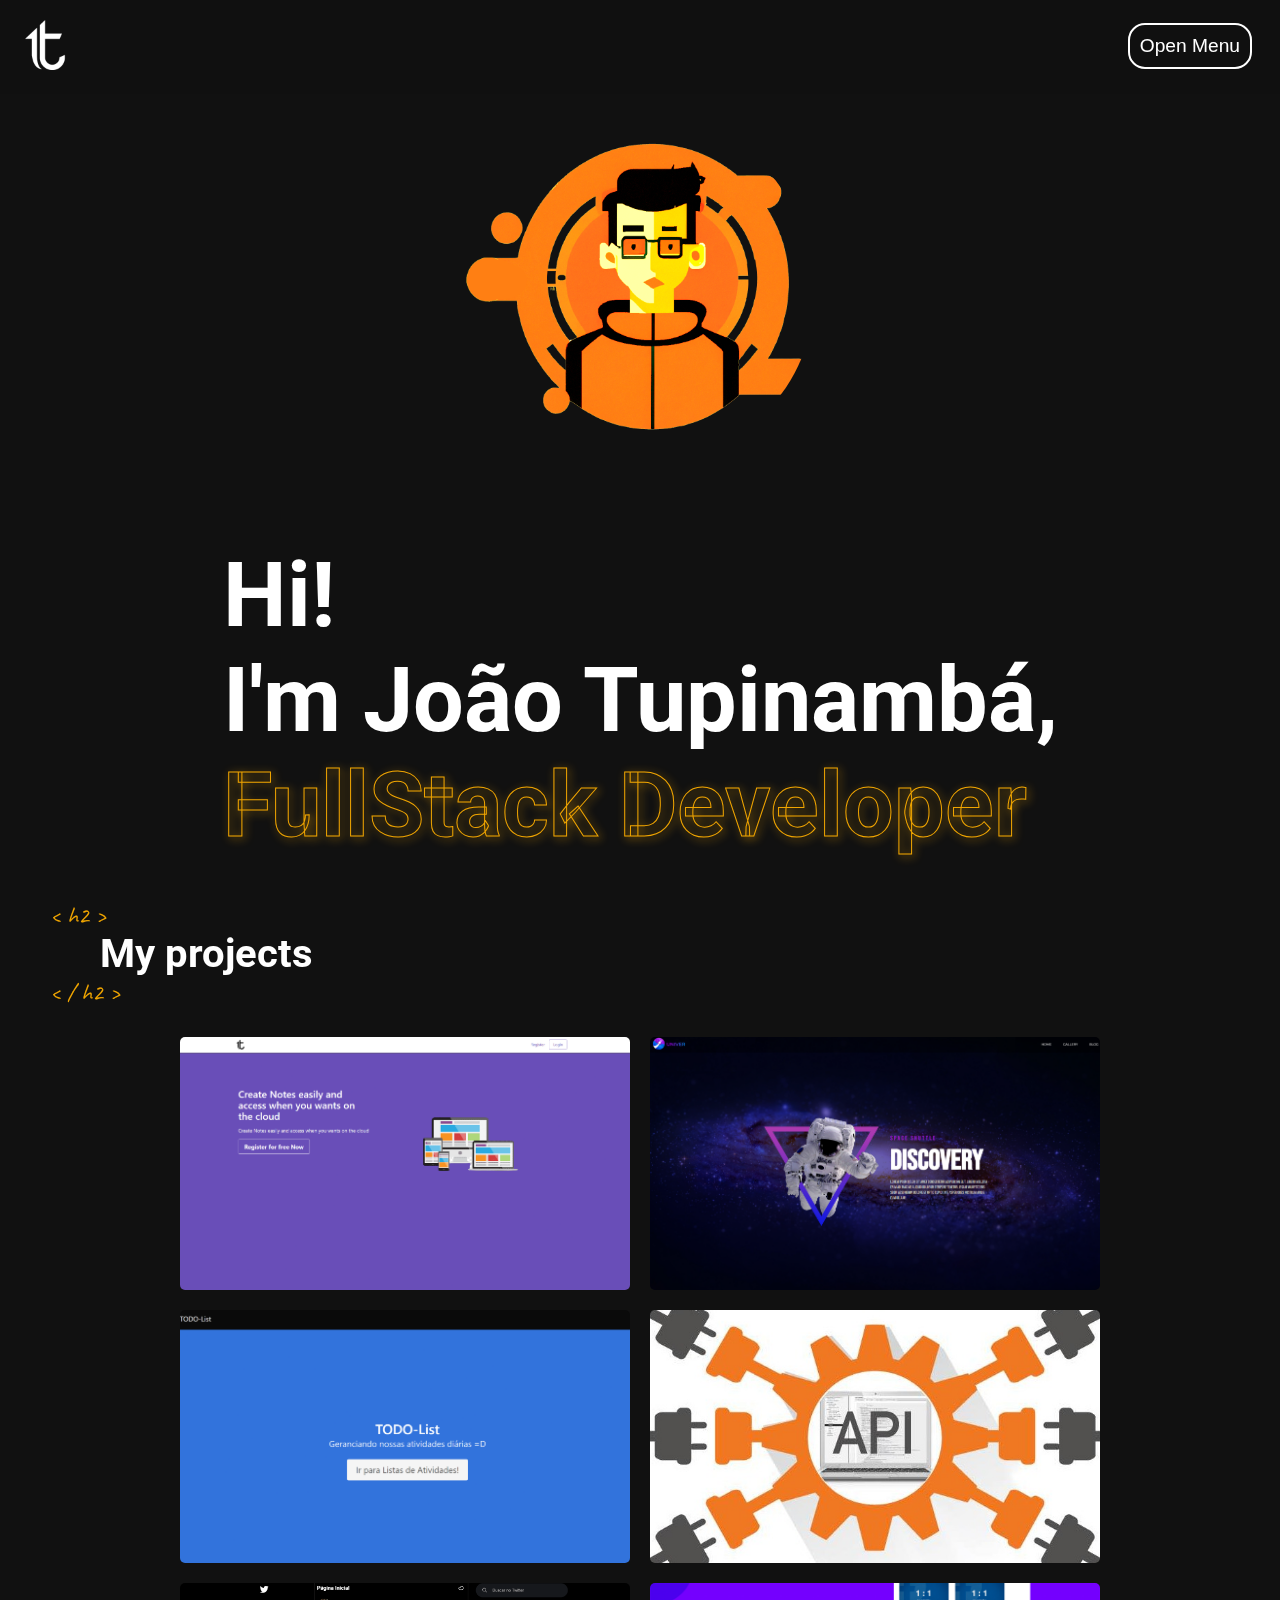
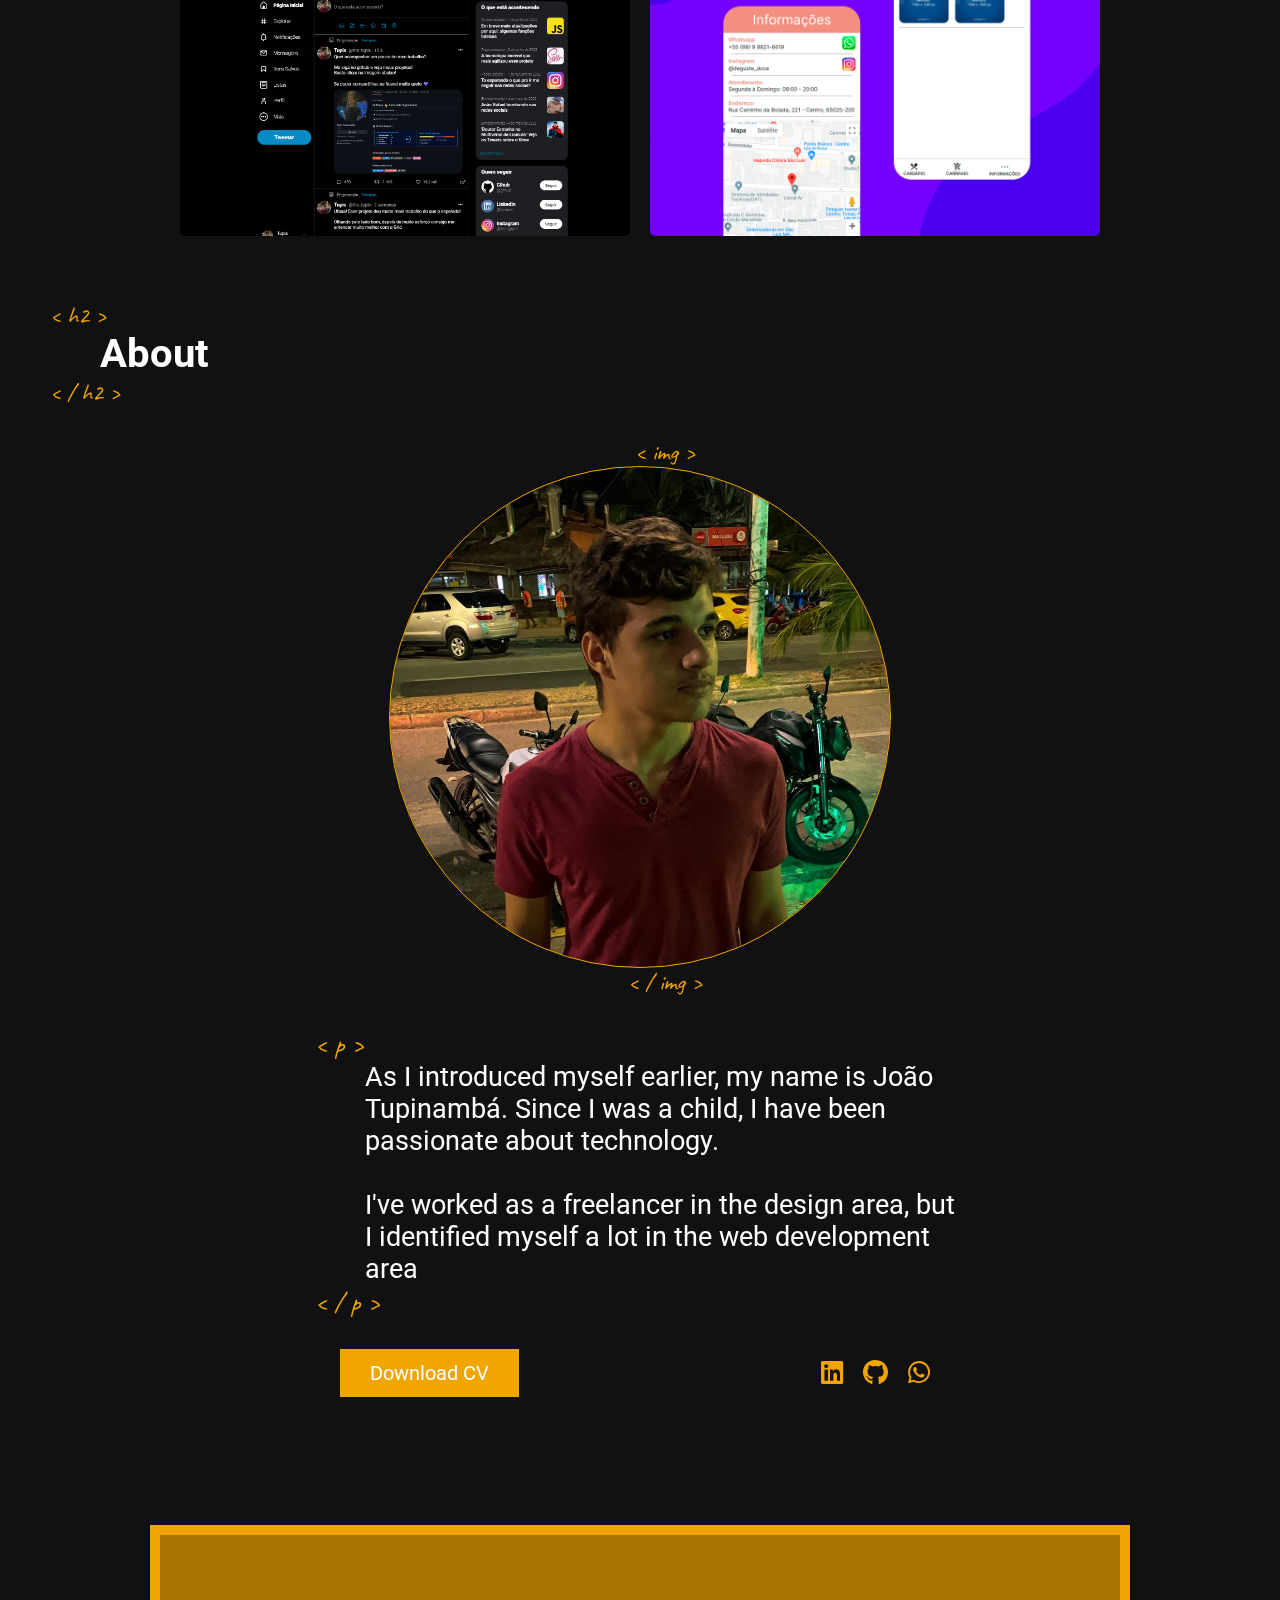
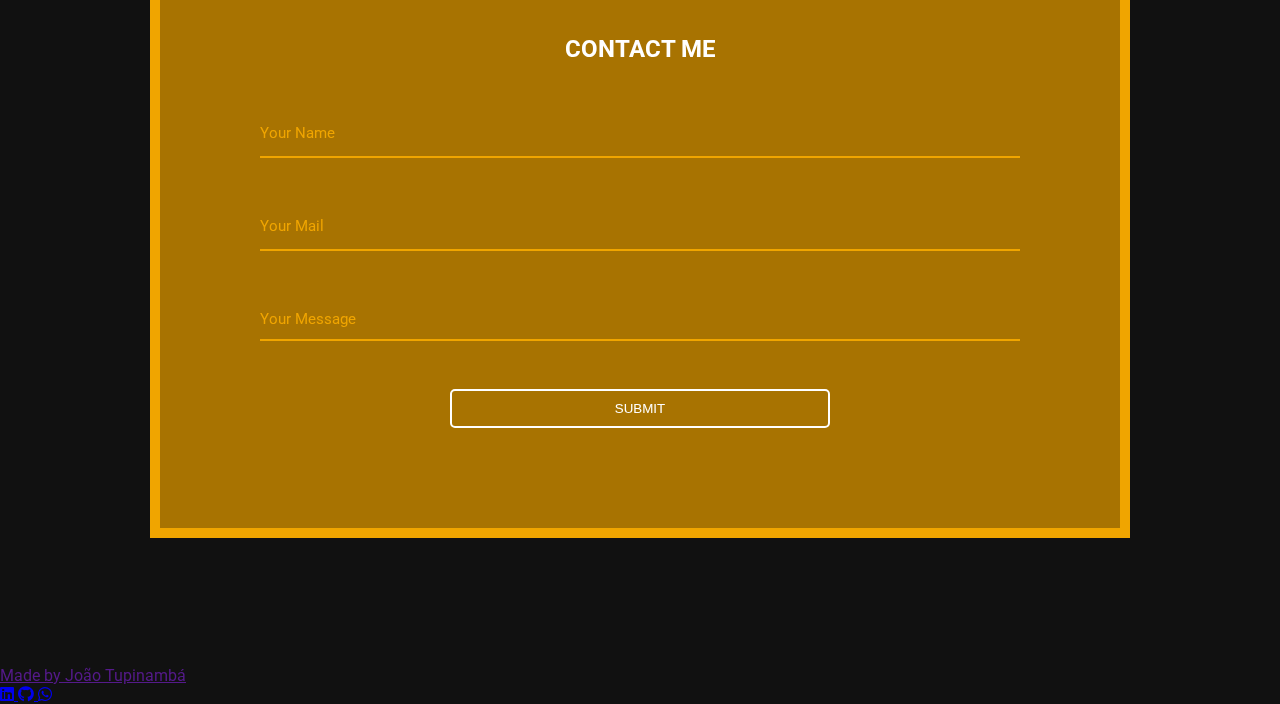
<file: index.html>
<!DOCTYPE html>
<html lang="pt-br">

<head>
  <meta charset="UTF-8">
  <meta http-equiv="X-UA-Compatible" content="IE=edge">
  <meta name="viewport" content="width=device-width, initial-scale=1.0">
  <link rel="stylesheet" href="style/style.css">
  <link rel="stylesheet" href="https://cdnjs.cloudflare.com/ajax/libs/font-awesome/6.1.2/css/all.min.css">
  <title>Portfolio</title>
  <link rel="shortcut icon" href="favicon.ico" type="image/x-icon">
</head>

<body>

  <nav class="wrapper-nav">
    <nav class="nav">
      <picture>
        <img src="images/logo-branco.png" alt="logo" class="logo">
      </picture>
    </nav>

    <nav class="nav-menu">
      <span></span>
      <span></span>
      <span></span>
      <ul>
        <li><a href="#home" data-text="&nbsp;HOME">&nbsp;HOME</a></li>
        <li><a href="#portfolio" data-text="&nbsp;PROJECTS">&nbsp;PROJECTS</a></li>
        <li><a href="#about" data-text="&nbsp;ABOUT">&nbsp;ABOUT</a></li>
        <li><a href="#contact" data-text="&nbsp;CONTACT">&nbsp;CONTACT</a></li>
      </ul>
    </nav>

    <button class="toggle-menu" data-text-before="Open Menu" data-text-after="Close Menu"></button>
  </nav>

  <main class="main">
    <section class="apresentation" id="home">
      <div class="text-area">
        <h1>Hi!
          I'm João Tupinambá,
          <span>FullStack Developer</span>
        </h1>
      </div>
      <div class="image-area">
        <picture>
          <img src="images/mockup-apresentation.png" alt="logo">
        </picture>
      </div>
    </section>

    <section class="portfolio" id="portfolio">
      <div class="text-area-portfolio">
        <h2 class="info-section" before="&lt; h2 &gt;" after="&lt; &sol; h2 &gt;">
          My projects
        </h2>
        
      </div>
      <div class="cards">
        <div class="card">
          <div class="rectangle-glowup">
            <div class="technologys">
              <h3 style="--pos-x: -150px;--pos-y: -108px;--duration: ;">Clone Evernote</h3>
              <ul>
                <li style="--pos-x: -144px;--pos-y: -108px;--duration: 3;">Use of JWT authentication</li>
                <strong>
                  <li style="--pos-x: -150px;--pos-y: -68px;--duration: 4;">Technologies used:</li>
                </strong>
                <li style="--pos-x: -144px;--pos-y: -48px;--duration: 5;">Javascript</li>
                <li style="--pos-x: -144px;--pos-y: -28px;--duration: 6">React</li>
                <li style="--pos-x: -144px;--pos-y: -8px;--duration: 7;">Sass</li>
                <li style="--pos-x: -144px;--pos-y: 12px;--duration: 8;">Bulma</li>
                <li style="--pos-x: -144px;--pos-y: 32px;--duration: 9;">RBX</li>
                <li style="--pos-x: -144px;--pos-y: 52px;--duration: 10;">FontAwesome</li>
                <li style="--pos-x: -144px;--pos-y: 72px;--duration: 11;">Moment</li>
                <li style="--pos-x: -144px;--pos-y: 92px;--duration: 12;">React Quill</li>
              </ul>
              <a href="https://clone-evernote-react-tupis.vercel.app/" target="_blank">
                <div class="code-live" style="--pos-x: 50px;--pos-y: 30px;--duration: 2">
                  <p>PROJECT LIVE</p>
                  <i class="fa-solid fa-eye"></i>
                </div>
              </a>
              <a href="https://github.com/tupis/clone-evernote-react" target="_blank">
                <div class="github" style="--pos-x: 50px;--pos-y: 70px;--duration: 3">
                  <p>GITHUB</p>
                  <i class="fa-brands fa-github"></i>
                </div>
              </a>
            </div>
            <img src="images/evernote.png" alt="">
          </div>
        </div>

        <div class="card">
          <div class="rectangle-glowup">
            <div class="technologys">
              <h3 style="--pos-x: -122px;--pos-y: -108px;--duration: ;">Univer Landing Page</h3>
              <ul>
                <li style="--pos-x: -116px;--pos-y: -108px;--duration: 3;">Use of animations with keyframes and DOM</li>
                <strong>
                  <li style="--pos-x: -122px;--pos-y: -66px;--duration: 4">Technologies used:</li>
                </strong>
                <li style="--pos-x: -116px;--pos-y: -46px;--duration: 5">HTML</li>
                <li style="--pos-x: -116px;--pos-y: -26px;--duration: 6">Sass</li>
              </ul>
              <a href="https://tupis.github.io/univer-landing-page/" target="_blank">
                <div class="code-live" style="--pos-x: 73px;--pos-y: 30px;--duration: 2">
                  <p>PROJECT LIVE</p>
                  <i class="fa-solid fa-eye"></i>
                </div>
              </a>
              <a href="https://github.com/tupis/univer-landing-page" target="_blank">
                <div class="github" style="--pos-x: 73px;--pos-y: 70px;--duration: 3">
                  <p>GITHUB</p>
                  <i class="fa-brands fa-github"></i>
                </div>
              </a>
            </div>
            <img src="images/univer.png" alt="">
          </div>
        </div>

        <div class="card">
          <div class="rectangle-glowup">
            <div class="technologys">
              <h3 style="--pos-x: -175px;--pos-y: -108px;--duration: ;">ToDo List</h3>
              <ul>
                <li style="--pos-x: -169px;--pos-y: -108px;--duration: 3;">Use of MVC architecture</li>
                <strong>
                  <li style="--pos-x: -175px;--pos-y: -88px;--duration: 4;">Technologies used:</li>
                </strong>
                <li style="--pos-x: -169px;--pos-y: -68px;--duration: 5;">Javascript</li>
                <li style="--pos-x: -169px;--pos-y: -48px;--duration: 6">NodeJs</li>
                <li style="--pos-x: -169px;--pos-y: -28px;--duration: 7;">Express</li>
                <li style="--pos-x: -169px;--pos-y: -8px;--duration: 8;">MongoDB</li>
                <li style="--pos-x: -169px;--pos-y: 12px;--duration: 9;">Mongoose</li>
                <li style="--pos-x: -169px;--pos-y: 32px;--duration: 10;">Ejs</li>
              </ul>
              <a href="https://todo-list-express-tupis.herokuapp.com/" target="_blank">
                <div class="code-live" style="--pos-x: 26px;--pos-y: 30px;--duration: 2">
                  <p>PROJECT LIVE</p>
                  <i class="fa-solid fa-eye"></i>
                </div>
              </a>
              <a href="https://github.com/tupis/to-do-list-express" target="_blank">
                <div class="github" style="--pos-x: 26px;--pos-y: 70px;--duration: 3">
                  <p>GITHUB</p>
                  <i class="fa-brands fa-github"></i>
                </div>
              </a>
            </div>
            <img src="images/todo-list.png" alt="">
          </div>
        </div>

        <div class="card">
          <div class="rectangle-glowup">
            <div class="technologys">
              <h3 style="--pos-x: -122px;--pos-y: -108px;--duration: ;">API of Clone Evernote</h3>
              <ul>
                <li style="--pos-x: -116px;--pos-y: -108px;--duration: 3;">Use of bcrypt to password</li>
                <strong>
                  <li style="--pos-x: -122px;--pos-y: -68px;--duration: 4;">Technologies used:</li>
                </strong>
                <li style="--pos-x: -116px;--pos-y: -48px;--duration: 5;">Javascript</li>
                <li style="--pos-x: -116px;--pos-y: -28px;--duration: 6">NodeJs</li>
                <li style="--pos-x: -116px;--pos-y: -8px;--duration: 7;">MongoDB</li>
                <li style="--pos-x: -116px;--pos-y: 12px;--duration: 8;">Mongoose</li>
                <li style="--pos-x: -116px;--pos-y: 32px;--duration: 9;">Express</li>
              </ul>
              <a href="https://clone-evernote-api-tupis.herokuapp.com/" target="_blank">
                <div class="code-live" style="--pos-x: 75px;--pos-y: 30px;--duration: 2">
                  <p>HEROKU</p>
                  <i class="fa-solid fa-eye"></i>
                </div>
              </a>
              <a href="https://github.com/tupis/clone-evernote-api" target="_blank">
                <div class="github" style="--pos-x: 75px;--pos-y: 70px;--duration: 3">
                  <p>GITHUB</p>
                  <i class="fa-brands fa-github"></i>
                </div>
              </a>
            </div>
            <img src="images/api.jpg" alt="">
          </div>
        </div>

        <div class="card">
          <div class="rectangle-glowup">
            <div class="technologys">
              <h3 style="--pos-x: -160px;--pos-y: -108px;--duration: ;">Twitter Clone</h3>
              <ul>
                <li style="--pos-x: -154px;--pos-y: -108px;--duration: 3;">Mobile First Technique Practice</li>
                <strong>
                  <li style="--pos-x: -160px;--pos-y: -70px;--duration: 4;">Technologies used:</li>
                </strong>
                <li style="--pos-x: -154px;--pos-y: -50px;--duration: 5;">HTML</li>
                <li style="--pos-x: -154px;--pos-y: -30px;--duration: 6">Sass</li>
              </ul>
              <a href="https://twitter-clone-tupis.vercel.app/" target="_blank">
                <div class="code-live" style="--pos-x: 43px;--pos-y: 30px;--duration: 2">
                  <p>PROJECT LIVE</p>
                  <i class="fa-solid fa-eye"></i>
                </div>
              </a>
              <a href="https://github.com/tupis/twitter-clone" target="_blank">
                <div class="github" style="--pos-x: 43px;--pos-y: 70px;--duration: 3">
                  <p>GITHUB</p>
                  <i class="fa-brands fa-github"></i>
                </div>
              </a>
            </div>
            <img src="images/twitter-clone.png" alt="">
          </div>
        </div>

        <div class="card">
          <div class="rectangle-glowup">
            <div class="technologys">
              <h3 style="--pos-x: -155px;--pos-y: -108px;--duration: ;">Deguste Doce</h3>
              <ul>
                <li style="--pos-x: -149px;--pos-y: -108px;--duration: 4;">Use of Google Maps API</li>
                <strong>
                  <li style="--pos-x: -155px;--pos-y: -88px;--duration: 5;">Technologies used:</li>
                </strong>
                <li style="--pos-x: -149px;--pos-y: -68px;--duration: 6;">Javascript</li>
                <li style="--pos-x: -149px;--pos-y: -48px;--duration: 7">React</li>
                <li style="--pos-x: -149px;--pos-y: -28px;--duration: 8;">Sass</li>
                <li style="--pos-x: -149px;--pos-y: -8px;--duration: 9;">Elastic Carousel</li>
              </ul>
              <a href="https://github.com/tupis/deguste-doce" target="_blank">
                <div class="github" style="--pos-x: 45px;--pos-y: 30px;--duration: 3">
                  <p>GITHUB</p>
                  <i class="fa-brands fa-github"></i>
                </div>
              </a>
            </div>
            <img src="images/deguste-doce.png" alt="">
          </div>
        </div>

      </div>

    </section>

    <section class="about" id="about">
        <h2 class="info-section" before="&lt; h2 &gt;" after="&lt; &sol; h2 &gt;">
          About
        </h2>
        <div class="wrapper-info-about">
          <div class="info-section image-about" before="&lt; img &gt;" after="&lt; &sol; img &gt;" tag="img">
            <img src="images/eu.jpg" alt="">
          </div>
          <div class="wrapper-text-about">
            <p class="info-section" before="&lt; p &gt;" after="&lt; &sol; p &gt;" tag="p">
              As I introduced myself earlier, my name is João Tupinambá. Since I was a child, I have been passionate about technology.
              <br>
              <br>
              I've worked as a freelancer in the design area, but I identified myself a lot in the web development area
            </p>
            <div class="social">
              <a href="cv/CV-João-Tupinambá.pdf" download class="button-cv">Download CV</a>
              <div class="wrapper-media">
                <a href="https://www.linkedin.com/in/joaotupinamba/" target="_blank">
                  <i class="fa-brands fa-linkedin"></i>
                </a>
                <a href="https://github.com/tupis" target="_blank">
                  <i class="fa-brands fa-github"></i>
                </a>
                <a href="https://wa.me/5598991739443" target="_blank">
                  <i class="fa-brands fa-whatsapp"></i>
                </a>
              </div> 
            </div>
          </div>
    </section>

    <section class="contact" id="contact">
        <div class="form">
          <form class="form-field" action="https://formspree.io/f/xbjbjzvg" method="POST">
            <h3>Contact Me</h3>
            <label class="form-group">
              <input type="text" class="form-control" required name="name">
              <span>Your Name</span>
              <span class="border"></span>
            </label>
            <label class="form-group">
              <input type="email" class="form-control" required name="email">
              <span for="">Your Mail</span>
              <span class="border"></span>
            </label>
            <label class="form-group">
              <textarea name="message" id="" class="form-control" required></textarea>
              <span for="">Your Message</span>
              <span class="border"></span>
            </label>
            <button class="submit">Submit</button>
          </form>
        </div>
    </section>

    <footer>
      <a href="" class="made">Made by <span>João Tupinambá</span></a>
      <div>
        <a href="https://www.linkedin.com/in/joaotupinamba/" target="_blank">
          <i class="fa-brands fa-linkedin"></i>
        </a>
        <a href="https://github.com/tupis" target="_blank">
          <i class="fa-brands fa-github"></i>
        </a>
        <a href="https://wa.me/5598991739443" target="_blank">
          <i class="fa-brands fa-whatsapp"></i>
        </a>
      </div>
    </footer>

  </main>
</body>
<script src="js/script.js"></script>

</html>
</file>
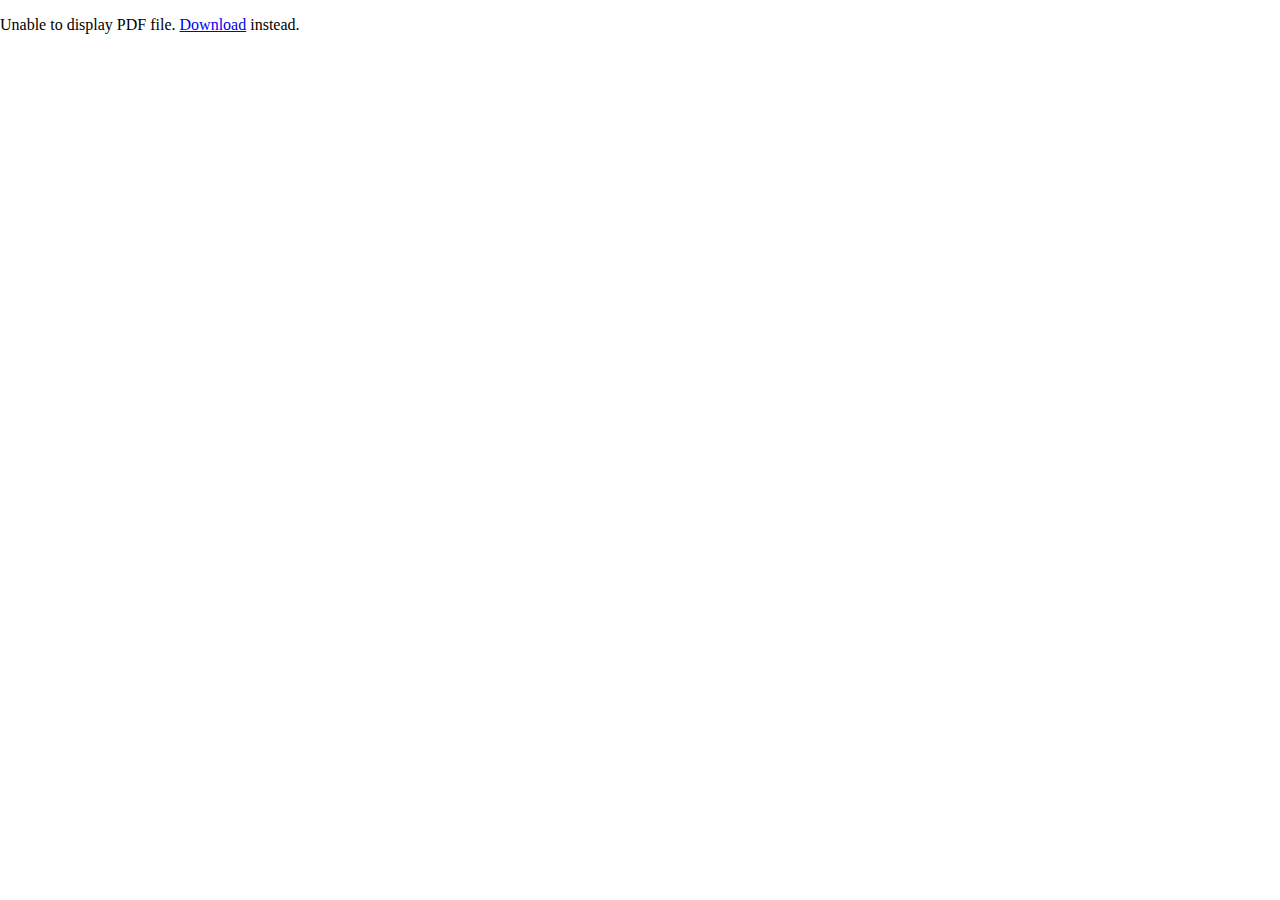
<file: cv-english.html>
<!DOCTYPE html>
<html lang="en">
<head>
    <meta charset="UTF-8">
    <meta http-equiv="X-UA-Compatible" content="IE=edge">
    <meta name="viewport" content="width=device-width, initial-scale=1.0">
    <title>Cv English</title>
</head>
<style>
    body {
        padding: 0;
        margin: 0;
    }
</style>
<body>
    <object data="cv/Resume-Joao-Tupianamba-ING.pdf" type="application/pdf" width="100%" height="1500px">
    <p>Unable to display PDF file. <a href="cv/Resume-Joao-Tupianamba-ING.pdf">Download</a> instead.</p>
</body>
</html>
</file>
<file: style/style.css>
@import url("https://fonts.googleapis.com/css2?family=Roboto:ital,wght@0,100;0,300;0,400;0,500;0,700;0,900;1,100;1,300;1,400;1,500;1,700;1,900&display=swap");
@import url("https://fonts.googleapis.com/css2?family=Caveat&family=Edu+NSW+ACT+Foundation&display=swap");
* {
  padding: 0;
  margin: 0;
}

::-webkit-scrollbar {
  background: #F4F4F4;
}

::-webkit-scrollbar-thumb {
  background: #F0A500;
}

body {
  font-family: "Roboto", sans-serif;
  color: white;
  background-color: #111;
  max-width: 2000px;
  margin: 0 auto;
  scroll-behavior: smooth;
}

.nav {
  display: flex;
  position: fixed;
  top: 0;
  left: 0;
  justify-content: space-between;
  align-items: center;
  z-index: 2;
  width: 100%;
  margin: 0 auto;
  background: rgba(17, 17, 17, 0.968627451);
}
.nav .logo {
  width: 50px;
  margin: 20px;
}

.nav-menu {
  display: flex;
  justify-content: center;
  align-items: center;
  position: fixed;
  z-index: -1;
  top: 0;
  left: 0;
  width: 100%;
  height: 100%;
  overflow: hidden;
  transition: z-index 1.1s step-end;
}
.nav-menu ul {
  z-index: -5;
  visibility: hidden;
  opacity: 0;
  list-style: none;
}
.nav-menu ul li a {
  text-decoration: none;
  color: white;
}
.nav-menu span {
  position: absolute;
  top: 0;
  left: 0;
  width: 100%;
  height: 100%;
  display: block;
  transform-origin: bottom left;
  transition: 0.5s ease-in-out;
  transform: rotate(-90deg);
  transition: 1s;
}
.nav-menu span:nth-child(1) {
  background-color: white;
  transform: rotate(-90deg);
  transition-delay: 0.2s;
}
.nav-menu span:nth-child(2) {
  background-color: #F0A500;
  transform: rotate(-90deg);
  transition-delay: 0.1s;
}
.nav-menu span:nth-child(3) {
  background-color: #111;
  transform: rotate(-90deg);
  transition-delay: 0s;
}
.nav-menu.active-menu {
  z-index: 4;
  transition: z-index 1s step-start;
}
.nav-menu.active-menu ul {
  z-index: 6;
  visibility: visible;
  opacity: 1;
  transition-delay: 0.7s;
}
.nav-menu.active-menu ul li {
  margin: 50px 0;
}
.nav-menu.active-menu ul li a {
  position: relative;
  font-family: consolas;
  font-size: 3.5em;
  letter-spacing: 5px;
  overflow: hidden;
  color: transparent;
  -webkit-text-stroke: 1px rgba(253, 253, 253, 0.6745098039);
  font-weight: 900;
  transition: 1s;
}
.nav-menu.active-menu ul li a::before {
  content: attr(data-text);
  position: absolute;
  overflow: hidden;
  transition: 1s;
  width: 0;
  color: #fff;
  border-right: 8px solid #fff;
}
.nav-menu.active-menu ul li a:hover::before {
  transition: 1s;
  width: 100%;
  color: #F0A500;
  border-right: 8px solid #F0A500;
}
.nav-menu.active-menu ul li a:hover {
  -webkit-text-stroke: 1px #F0A500;
}
.nav-menu.active-menu span:nth-child(1) {
  z-index: 1;
  transition-delay: 0s;
  transform: rotate(0deg);
}
.nav-menu.active-menu span:nth-child(2) {
  z-index: 2;
  transition-delay: 0.1s;
  transform: rotate(0deg);
}
.nav-menu.active-menu span:nth-child(3) {
  z-index: 3;
  transition-delay: 0.2s;
  transform: rotate(0deg);
}

.toggle-menu {
  z-index: 6;
  position: fixed;
  top: 25px;
  right: 10px;
  font-size: 1.2em;
  color: white;
  margin-right: 20px;
  padding: 10px;
  background-color: transparent;
  border: none;
  outline: 2px solid white;
  border-radius: 15px;
  cursor: pointer;
}
.toggle-menu::before {
  content: attr(data-text-before);
}
.toggle-menu.button-active::before {
  width: 100%;
  overflow: hidden;
  content: attr(data-text-after);
}
.toggle-menu:hover {
  transition: 1s;
  outline: 2px solid #F0A500;
  color: 2px solid;
}
.toggle-menu:hover::before, .toggle-menu:hover::after {
  transition: 1s;
  color: #F0A500;
}

.main {
  height: 100vh;
  width: 100%;
  z-index: 0;
}

.info-section {
  margin-left: 100px;
  font-size: 2.5em;
}
.info-section::after, .info-section::before {
  font-family: "Caveat", cursive;
  margin-left: -50px;
  font-size: 0.6em;
  display: block;
  color: #F0A500;
  font-weight: 400;
}
.info-section::before {
  content: attr(before);
}
.info-section::after {
  content: attr(after);
  margin-bottom: 30px;
}
.info-section[tag=p] {
  margin-left: 100px;
  font-size: 1.7em;
}
.info-section[tag=p]::after, .info-section[tag=p]::before {
  font-family: "Caveat", cursive;
  margin-left: -50px;
  font-size: 1em;
  display: block;
  color: #F0A500;
  font-weight: 400;
}
.info-section[tag=p]::before {
  content: attr(before);
}
.info-section[tag=p]::after {
  content: attr(after);
  margin-bottom: 30px;
}

.apresentation {
  width: 100%;
  height: 100%;
  display: flex;
  justify-content: center;
  align-items: center;
}
.apresentation > .text-area {
  display: flex;
  justify-content: center;
  align-items: center;
  flex-shrink: 1;
  width: 100%;
  height: 100%;
  white-space: pre-line;
  margin: 0 10px 0 20px;
  font-size: calc(1vw + 2em);
}
.apresentation > .text-area h1::selection {
  background-color: white;
  color: black;
}
.apresentation > .text-area span {
  -webkit-text-stroke: 1px #F0A500;
  filter: drop-shadow(2px 2px 4px #F0A500);
  color: transparent;
}
.apresentation > .text-area span::selection {
  -webkit-text-stroke: unset;
  background-color: white;
  color: #F0A500;
}
.apresentation .image-area {
  display: flex;
  justify-content: center;
  align-items: center;
  flex-shrink: 2;
  margin: 0 50px 10px 0px;
  width: 100%;
  height: 100%;
}
.apresentation .image-area picture img {
  width: 100%;
  border-radius: 50%;
}

.portfolio {
  display: flex;
  flex-direction: column;
  align-items: center;
}
.portfolio .text-area-portfolio {
  align-self: flex-start;
}
.portfolio .text-area-portfolio h1 {
  font-size: 3em;
  margin-bottom: 35px;
}
.portfolio .cards {
  display: grid;
  grid-template-columns: repeat(3, 1fr);
  grid-gap: 20px;
}
.portfolio .cards .card {
  font-family: "Roboto", sans-serif;
  font-size: 1em;
  width: 450px;
  height: 253px;
  border-radius: 5px;
  display: flex;
  justify-content: center;
  align-items: center;
  position: relative;
  color: white;
}
.portfolio .cards .card .rectangle-glowup {
  display: flex;
  justify-content: center;
  align-items: center;
  background: rgb(45, 44, 44);
  width: 20%;
  height: 20%;
  transition: 0.5s ease-in-out;
}
.portfolio .cards .card .rectangle-glowup img {
  position: absolute;
  border-radius: 5px;
  transition: 0.4s;
  width: 450px;
  transition: 0.5s ease-in-out;
}
.portfolio .cards .card .rectangle-glowup .technologys {
  position: absolute;
}
.portfolio .cards .card .rectangle-glowup .technologys h3 {
  opacity: 0;
  transition: 0.5s;
}
.portfolio .cards .card .rectangle-glowup .technologys ul {
  list-style: none;
}
.portfolio .cards .card .rectangle-glowup .technologys ul li {
  width: 200px;
  opacity: 0;
  position: absolute;
  transition: 0.4s ease-in-out;
  max-width: 175px;
}
.portfolio .cards .card .rectangle-glowup a {
  text-decoration: none;
  color: white;
}
.portfolio .cards .card .rectangle-glowup a .code-live, .portfolio .cards .card .rectangle-glowup a .github {
  position: absolute;
  display: flex;
  align-items: center;
  opacity: 0;
  width: 224px;
  transition: 0.4s;
}
.portfolio .cards .card .rectangle-glowup a .code-live p, .portfolio .cards .card .rectangle-glowup a .github p {
  font-size: 1.7em;
  font-weight: 500;
  margin-right: 10px;
}
.portfolio .cards .card .rectangle-glowup a .code-live > i, .portfolio .cards .card .rectangle-glowup a .github > i {
  font-size: 1.7em;
  fill: white;
}
.portfolio .cards .card .rectangle-glowup a .github {
  width: 136px;
}
.portfolio .cards .card .rectangle-glowup a .github svg {
  height: 30px;
  width: 30px;
  fill: white;
}
.portfolio .cards .card:hover .rectangle-glowup {
  width: 100%;
  height: 100%;
  border-radius: 5px;
}
.portfolio .cards .card:hover .rectangle-glowup img {
  width: 224px;
  transition: 0.5 ease-in-out;
  transform: translate(100px, -53px);
  border-radius: 5px;
}
.portfolio .cards .card:hover .technologys h3 {
  opacity: 1;
  transform: translate(var(--pos-x), var(--pos-y));
  transition: 0.6s;
}
.portfolio .cards .card:hover .technologys ul li {
  opacity: 1;
  transform: translate(var(--pos-x), var(--pos-y));
  transition: 0.4s ease-in-out;
  transition-delay: calc(var(--duration) * 0.05s);
}
.portfolio .cards .card:hover a .code-live, .portfolio .cards .card:hover a .github {
  opacity: 1;
  transform: translate(var(--pos-x), var(--pos-y));
  transition-delay: calc(var(--duration) * 0.2s);
}
.portfolio .cards .card:hover a .code-live:hover, .portfolio .cards .card:hover a .github:hover {
  transition: 0.1s;
  color: rgb(112, 112, 112);
  fill: rgb(112, 112, 112);
}

.about {
  margin-top: 5%;
}
.about .wrapper-info-about {
  display: flex;
  justify-content: center;
  align-items: center;
}
.about .wrapper-info-about img {
  max-width: 500px;
  border-radius: 50%;
  outline: 1px solid #F0A500;
  margin-left: -50px;
  margin-right: 50px;
}
.about .wrapper-info-about p {
  margin-right: 50px;
  max-width: 600px;
}

.social {
  display: flex;
  align-items: center;
  justify-content: space-between;
  margin-left: 100px;
  width: 80%;
}
.social > div a {
  text-decoration: none;
}
.social > div i {
  cursor: pointer;
  font-size: 1.6em;
  color: #F0A500;
  transition: 1s;
  margin: 0 10px;
}
.social > div i:hover {
  transform: rotate(360deg) scale(1.5);
}

.button-cv {
  text-decoration: none;
  background-color: #F0A500;
  border: none;
  color: white;
  padding: 12px 30px;
  cursor: pointer;
  font-size: 20px;
  transition: 0.2s;
}
.button-cv:hover {
  background-color: #8d6101;
}

.contact {
  display: flex;
  justify-content: center;
  margin: 10% 0;
}
.contact .form {
  max-width: 760px;
  width: 100%;
  background-color: #a87301;
  border: 10px solid #F0A500;
  padding: 100px;
}
.contact .form-field {
  display: flex;
  flex-direction: column;
  justify-content: center;
}
.contact :focus {
  outline: none;
}
.contact textarea {
  resize: none;
  padding-top: 10px;
  padding-bottom: 10px;
  font-family: "Roboto", sans-serif;
}
.contact textarea.form-control {
  height: 20px;
  overflow-y: auto;
}
.contact h3 {
  text-transform: uppercase;
  font-size: 1.5em;
  text-align: center;
  margin-bottom: 50px;
}
.contact .form-group {
  position: relative;
  display: block;
  margin-bottom: 48px;
}
.contact .form-group span {
  font-size: 15px;
  color: #F0A500;
  position: absolute;
  top: 11px;
  transition: all 0.2s ease;
  transform-origin: 0 0;
  cursor: text;
}
.contact .form-group .border {
  height: 2px;
  display: block;
  position: absolute;
  transition: all 0.15s ease;
}
.contact .form-control {
  width: 100%;
  border: none;
  border-bottom: 2px solid #F0A500;
  display: block;
  height: 43px;
  font-size: 1em;
  background: none;
  color: white;
}
.contact .form-control:focus, .contact .form-control:valid {
  border-bottom: 2px solid #fff;
}
.contact .form-control:focus + span, .contact .form-control:valid + span {
  transform: translateY(-22px) scale(0.8);
}
.contact .submit {
  width: 50%;
  margin: auto;
  position: relative;
  cursor: pointer;
  border: 2px solid #fff;
  background: none;
  padding: 10px 30px;
  border-radius: 5px;
  color: #fff;
  text-transform: uppercase;
  transition: 0.5s;
}
.contact .submit::before {
  content: ".";
  position: absolute;
  background-color: #F0A500;
  height: 100%;
  left: 0;
  top: 0;
  width: 0;
  transition: 1s;
  color: transparent;
  display: flex;
  align-items: center;
  justify-content: center;
  overflow: hidden;
}
.contact .submit:hover {
  content: "";
  color: transparent;
}
.contact .submit:hover::before {
  content: "Submit";
  color: white;
  width: 100%;
}

@media (max-width: 1430px) {
  .main .text-area {
    flex-shrink: 1;
  }
  .main .image-area {
    flex-shrink: 2;
  }
  .main .portfolio .cards {
    grid-template-columns: repeat(2, 1fr);
  }
}
@media (max-width: 1300px) {
  .apresentation {
    flex-direction: column-reverse;
  }
  .apresentation > .text-area {
    margin: 0;
    justify-content: flex-start;
    font-size: 2.5em;
    flex-shrink: 0;
    font-size: calc(1vw + 2em);
    height: fit-content;
    width: fit-content;
  }
  .apresentation .image-area {
    flex-shrink: 0;
    margin: 0;
    max-height: 500px;
  }
  .apresentation .image-area img {
    max-width: 350px;
  }
  .about .wrapper-info-about {
    display: flex;
    flex-direction: column;
  }
  .about .wrapper-info-about div {
    display: flex;
    flex-direction: column;
    justify-content: center;
    align-items: center;
  }
  .about .wrapper-info-about .social {
    margin: 0;
    flex-direction: row;
    justify-content: space-between;
  }
  .about .wrapper-info-about .social .wrapper-media {
    flex-direction: row;
  }
}
@media (max-width: 930px) {
  .main .apresentation .image-area {
    margin: 0;
  }
  .main .apresentation .image-area img {
    width: 100%;
  }
  .main .apresentation .text-area {
    text-align: center;
    flex-shrink: 1;
    margin: 0;
  }
  .main .portfolio .cards {
    grid-template-columns: 1fr;
    width: 100%;
    place-items: center;
    place-content: center;
  }
  .main .portfolio .cards .card {
    width: 95%;
    height: fit-content;
  }
  .main .portfolio .cards .card .rectangle-glowup {
    width: 100%;
    height: 100%;
    overflow: hidden;
    border-radius: 5px;
  }
  .main .portfolio .cards .card .rectangle-glowup img {
    z-index: 1;
    position: relative;
    width: 100%;
    height: auto;
  }
  .main .portfolio .cards .card .rectangle-glowup .technologys {
    display: flex;
    flex-direction: column;
  }
  .main .portfolio .cards .card .rectangle-glowup .technologys h3 {
    display: none;
  }
  .main .portfolio .cards .card .rectangle-glowup .technologys ul {
    display: none;
  }
  .main .portfolio .cards .card .rectangle-glowup .technologys a .code-live, .main .portfolio .cards .card .rectangle-glowup .technologys a .github {
    z-index: 0;
    position: relative;
    transform: translate(0, 0);
  }
  .main .portfolio .cards .card:hover .rectangle-glowup img {
    position: relative;
    z-index: 0;
    width: 100%;
    height: auto;
    filter: brightness(5%) blur(2px);
    transform: translate(0, 0);
  }
  .main .portfolio .cards .card:hover .rectangle-glowup .technologys a {
    color: white;
    fill: white;
  }
  .main .portfolio .cards .card:hover .rectangle-glowup .technologys a .code-live, .main .portfolio .cards .card:hover .rectangle-glowup .technologys a .github {
    margin: 20px 0;
    z-index: 1;
    position: relative;
    transform: translate(0, 0);
  }
}
@media (max-width: 500px) {
  .contact .submit {
    width: 100%;
  }
}

/*# sourceMappingURL=style.css.map */
</file>
